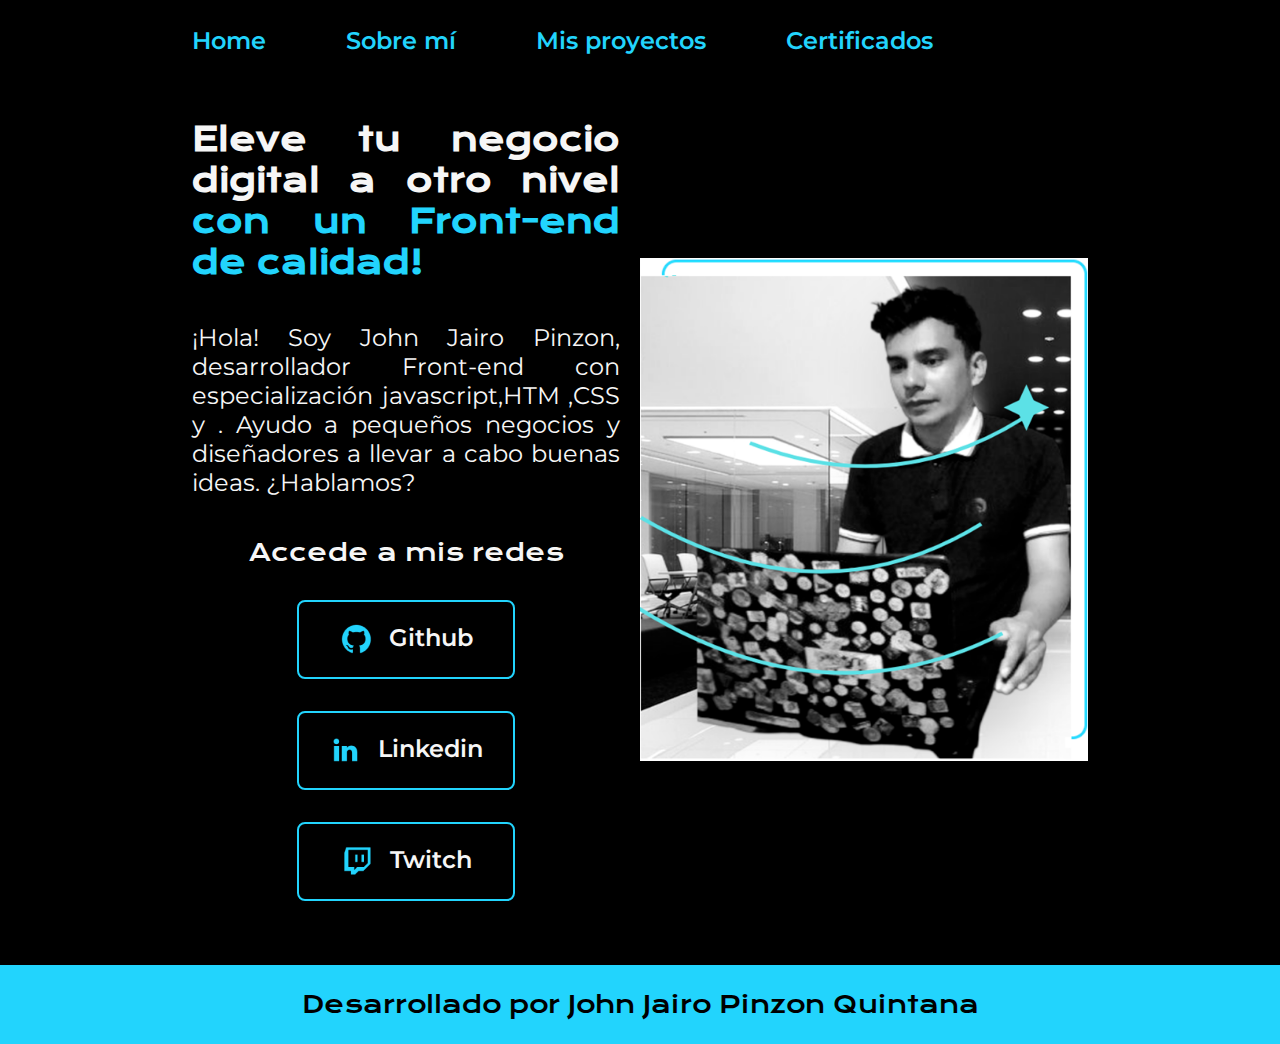
<file: index.html>
<!DOCTYPE html>
<html lang="es-mx">
<head>
    <meta charset="UTF-8"> 
    <meta http-equiv="X-UA-Compatible" content="IE=edge">
    <meta name="viewport" content="width=device-width, initial-scale=1.0">
    <title>Portafolio</title>
    <link rel="stylesheet" href="style.css">
    
    

</head>
<body>
    <header class="header">
        <nav class="header__menu">
            <a class="header__menu__link" href="index23.html">Home</a>
            <a class="header__menu__link" href="abaut.html">Sobre mí</a>
            <a class="header__menu__link" href="portafolio.html">Mis proyectos</a>
            <a class="header__menu__link" href="certificados.html">Certificados</a>
        </nav>
    </header>
    <main class="presentacion">
        <section class="presentacion__contenido">
            
            <h1 class="presentacion__contenido__titulo">
                Eleve tu negocio digital a otro nivel 
                <strong class="titulo-destaque">con un Front-end de calidad!
                </strong></h1>
                <p class="presentacion__contenido__texto">¡Hola! Soy John Jairo Pinzon, desarrollador Front-end con
                    especialización javascript,HTM ,CSS y . Ayudo a pequeños
                    negocios y diseñadores a llevar a cabo buenas ideas.
                    ¿Hablamos?

                </p>
                <div class="presentacion__enlaces">
                    <h2 class="presentacion__enlaces__subtitulo">Accede a mis redes</h2>
                    <a class="presentacion__enlaces__link" href="https://github.com/visualx-neura">
                        <img src="./assets/github.png">
                        Github
                    </a>
                    <a class="presentacion__enlaces__link" href="https://linkedin.com/in/">
                        <img src="./assets/linkedin.png">
                        Linkedin
                    </a>
                    <a class="presentacion__enlaces__link" href="https://twitch.tv/">
                        <img src="./assets/twitch.png">
                        Twitch
                    </a>
                </div>
            
                
               
        </section>
            <img class="presentacion__imagen" src="./assets/imagen.png" alt="Foto de Ana García desarrolando un proyecto">
    </main>
    <footer class="footer">
        <p>Desarrollado por John Jairo Pinzon Quintana</p>
    </footer>
</body>
</html>
</file>
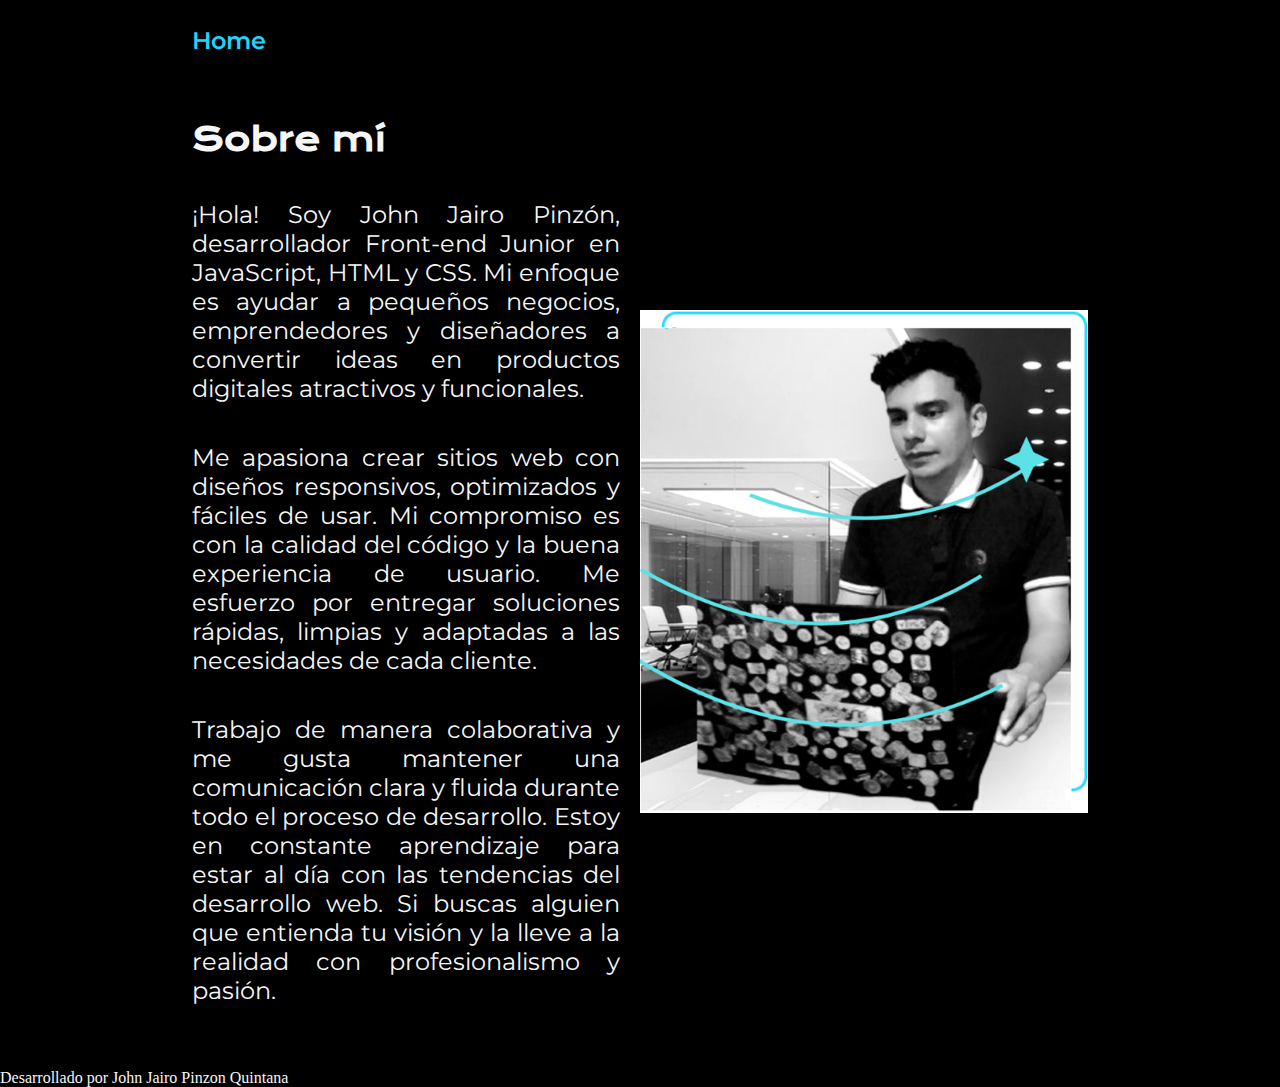
<file: abaut.html>
<!DOCTYPE html>
<html lang="es">
<head>
    <meta charset="UTF-8">
    <meta http-equiv="X-UA-Compatible" content="IE=edge">
    <!DOCTYPE html>
<html lang="es-mx">
<head>
    <meta charset="UTF-8">
    <meta name="viewport" content="width=device-width, initial-scale=1.0">
    <title>Portafolio</title>
    <link rel="stylesheet" href="style.css">

</head>
<body>
    <header class="header">
        <nav class="header__menu">
            <a class="header__menu__link" href="index.html">Home</a>  
        </nav>
    </header>
        <main class="presentacion">
        <section class="presentacion__contenido">
            <h1 class="presentacion__contenido__titulo">Sobre mí</h1>
               
                <p class="presentacion__contenido__texto">
                    ¡Hola! Soy John Jairo Pinzón, desarrollador Front-end Junior en JavaScript, HTML y CSS.
                     Mi enfoque es ayudar a pequeños negocios, emprendedores y diseñadores a convertir ideas en productos digitales atractivos y funcionales. 
                     <p class="presentacion__contenido__texto">
                     Me apasiona crear sitios web con diseños responsivos, optimizados y fáciles de usar.
                    Mi compromiso es con la calidad del código y la buena experiencia de usuario.
                     Me esfuerzo por entregar soluciones rápidas, limpias y adaptadas a las necesidades de cada cliente.
                     <p class="presentacion__contenido__texto">
                    Trabajo de manera colaborativa y me gusta mantener una comunicación clara y fluida durante todo el proceso de desarrollo.
                    Estoy en constante aprendizaje para estar al día con las tendencias del desarrollo web. Si buscas alguien que entienda tu visión y la lleve a la realidad con profesionalismo y pasión.
                </p>
               
        </section>
        <img class="presentacion__imagen"     src="./assets/imagen.png" alt="Foto de john jairo Pinzon desarrolando un proyecto">
    </main>
    <footer class="futer">
        <p>Desarrollado por John Jairo Pinzon Quintana</p>
    </footer> 
    
</body>
</html>
</file>
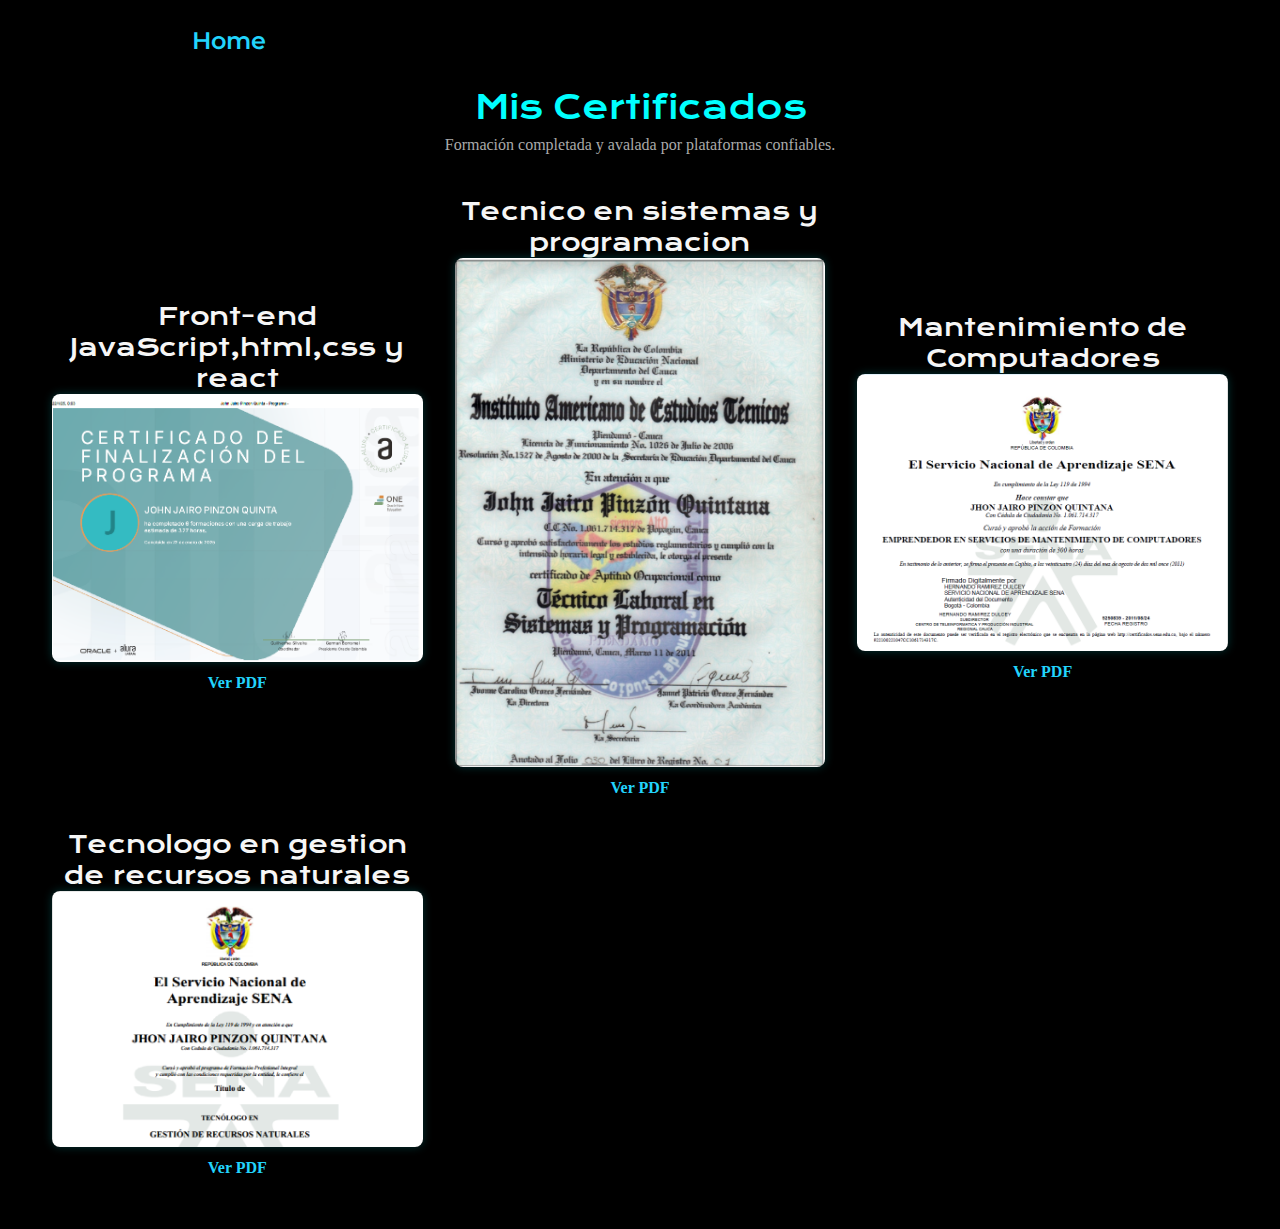
<file: certificados.html>
<!DOCTYPE html>
<html lang="es">
<head>
  <meta charset="UTF-8">
  <meta name="viewport" content="width=device-width, initial-scale=1.0">
  <title>Certificados | Mi Portafolio</title>
  <link rel="stylesheet" href="style.css">
</head>
<body>
  <header class="header">
    <nav class="header__menu">
    <a  class="header__menu__link" href="index.html">Home</a>
    
    </nav>
  </header>
  

  <main class="certificados">
    <h1 class="presentacion__enlaces__subtitulo">Mis Certificados</h1>
    <p>Formación completada y avalada por plataformas confiables.</p>
    <div class="certificados__imagenes">
      <figure>
        <h2 class="presentacion__enlaces__subtitulo">Front-end JavaScript,html,css y react</h2>
      <img class="img" src="./assets/certificado__alura.png" alt="Certificado Alura Latam">
      <a href="docs/certificado__alura.pdf" target="_blank">Ver PDF</a>
      </figure>
      
    <figure>
        <h2 class="presentacion__enlaces__subtitulo">Tecnico en sistemas y programacion</h2>
      <img class="img" src="./assets/certificado__tecnico.png" alt="Certificado tecnico">
      <a href="docs/certificado__tecnico.pdf" target="_blank">Ver PDF</a>
    </figure>

    <figure>
        <h2 class="presentacion__enlaces__subtitulo"> Mantenimiento de Computadores</h2> 
        <img class="img" src="./assets/matenimiento.png" alt="Certificado de Mantenimiento de Computadores">
        <a href="docs/mantenimiento.pdf" target="_blank">Ver PDF</a>
    </figure>
    <figure>
        <h2 class="presentacion__enlaces__subtitulo"> Tecnologo en gestion de recursos naturales</h2>
        <img class="img" src="./assets/tecnologo.png" alt="Certificado tecnologo">
        <a href="docs/tecnologo.pdf" target="_blank">Ver PDF</a>
      </figure>

    </div>

       
    <!-- Agrega más certificados aquí -->
  </main>
</body>
</html>
</file>
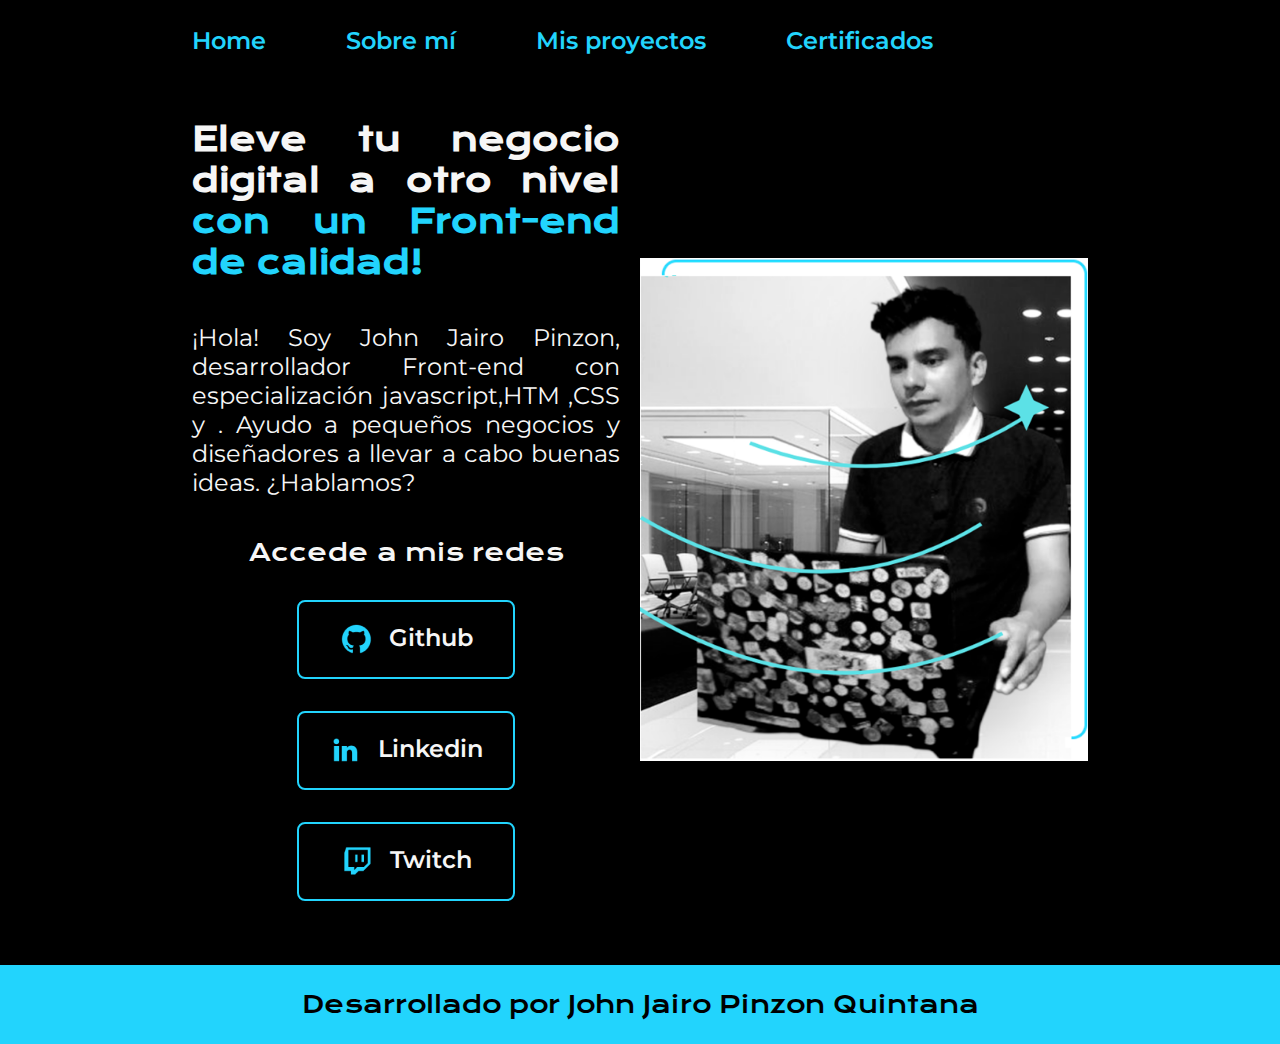
<file: index23.html>
<!DOCTYPE html>
<html lang="es-mx">
<head>
    <meta charset="UTF-8"> 
    <meta http-equiv="X-UA-Compatible" content="IE=edge">
    <meta name="viewport" content="width=device-width, initial-scale=1.0">
    <title>Portafolio</title>
    <link rel="stylesheet" href="style.css">
    
    

</head>
<body>
    <header class="header">
        <nav class="header__menu">
            <a class="header__menu__link" href="index23.html">Home</a>
            <a class="header__menu__link" href="abaut.html">Sobre mí</a>
            <a class="header__menu__link" href="portafolio.html">Mis proyectos</a>
            <a class="header__menu__link" href="certificados.html">Certificados</a>
        </nav>
    </header>
    <main class="presentacion">
        <section class="presentacion__contenido">
            
            <h1 class="presentacion__contenido__titulo">
                Eleve tu negocio digital a otro nivel 
                <strong class="titulo-destaque">con un Front-end de calidad!
                </strong></h1>
                <p class="presentacion__contenido__texto">¡Hola! Soy John Jairo Pinzon, desarrollador Front-end con
                    especialización javascript,HTM ,CSS y . Ayudo a pequeños
                    negocios y diseñadores a llevar a cabo buenas ideas.
                    ¿Hablamos?

                </p>
                <div class="presentacion__enlaces">
                    <h2 class="presentacion__enlaces__subtitulo">Accede a mis redes</h2>
                    <a class="presentacion__enlaces__link" href="https://github.com/visualx-neura">
                        <img src="./assets/github.png">
                        Github
                    </a>
                    <a class="presentacion__enlaces__link" href="https://linkedin.com/in/">
                        <img src="./assets/linkedin.png">
                        Linkedin
                    </a>
                    <a class="presentacion__enlaces__link" href="https://twitch.tv/">
                        <img src="./assets/twitch.png">
                        Twitch
                    </a>
                </div>
            
                
               
        </section>
            <img class="presentacion__imagen" src="./assets/imagen.png" alt="Foto de Ana García desarrolando un proyecto">
    </main>
    <footer class="footer">
        <p>Desarrollado por John Jairo Pinzon Quintana</p>
    </footer>
</body>
</html>
</file>
<file: style.css>
@import url('https://fonts.googleapis.com/css2?family=Krona+One&family=Montserrat:wght@400;600&display=swap');


:root {
    --color-primaria: #000000;
    --color-secundaria: #F6F6F6;
    --color-terciaria: #22D4FD;
    --color-hover: #272727;

    --fuente-krona: 'Krona One', sans-serif;
    --fuente-montserrat: 'Montserrat', sans-serif;
}

*  {
    
    padding: 0;
    margin:0;
}

body{
    box-sizing: border-box;
    background-color: var(--color-primaria);
    color: var(--color-secundaria);
}

.header{
    padding: 2% 0% 0% 15%;
}

.header__menu{
    display: flex;
    gap: 80px;
}
.header__menu__link{
    font-family: var(--fuente-montserrat);
    font-size: 1.5rem;
    font-weight: 600;
    color: var(--color-terciaria);
    text-decoration: none;

}

.presentacion {
    padding: 5% 15%;
    display: flex;
    align-items: center;
    justify-content: space-between;
    gap: 20px;
}

.presentacion__contenido{
    width: 50%;
    display: flex;
    flex-direction: column;
    gap: 40px;
    
    
}


.presentacion__contenido__titulo{
    font-size: 2rem;
    font-family: var(--fuente-krona);
    text-align: justify;
}

.titulo-destaque {
    color: var(--color-terciaria); ;
}

.presentacion__contenido__texto{
    font-size: 1.5rem;
    font-family: var(--fuente-montserrat);
    text-align: justify;
}

.presentacion__enlaces{
    display: flex;
    flex-direction: column;
    justify-content: space-between;
    align-items: center;
    gap: 32px;
}

.presentacion__enlaces__subtitulo{
    font-family: var(--fuente-krona);
    font-weight: 400;
    font-size: 1.5rem;
}
.presentacion__enlaces__link{
      display: flex;
      justify-content: center;
      gap: 16px;
      border: 2px solid var(--color-terciaria);
      width: 50%;
      text-align: center;
      border-radius: 8px;
      font-size: 1.5rem;
      font-weight: 600;
      padding: 21.5px 0;
      text-decoration: none;
      color: var(--color-secundaria);
      font-family: var(--fuente-montserrat);
}

.presentacion__enlaces__link:hover{
    background-color: var(--color-hover);
}
.presentacion__enlaces__link__icono{
    width: 70px;        
}
.presentacion__enlaces__link__icono__alura{
    width: 85px;
}
.presentacion__enlaces__link__icono__pomodoro{
    width: 70px;
    
}

.presentacion__imagen{
    width: 50%;
}

.certificados {
    padding: 2rem;
    text-align: center;
  }
  
  .certificados h1 {
    font-size: 2rem;
    margin-bottom: 0.5rem;
    color: #00ffff;
  }
  
  .certificados p {
    font-size: 1rem;
    margin-bottom: 2rem;
    color: #aaa;
  }
  
  .certificados__imagenes {
    display: grid;
    grid-template-columns: repeat(3, 1fr);
    gap: 2rem;
    align-items: center;
    justify-items: center;
    margin: 10px;
    padding: 10px;
  }
  
  .certificados__imagenes .img {
    max-width: 100%;
    height: auto;
    border-radius: 8px;
    box-shadow: 0 0 10px rgba(0, 255, 255, 0.2);
  }
  
  .certificados__imagenes a {
    display: inline-block;
    margin-top: 0.5rem;
    color: var(--color-terciaria);
    text-decoration: none;
    font-weight: bold;
    transition: color 0.3s ease;
  }
  
  .certificados__imagenes a:hover {
    color: #fff;
  }

.footer{
    color:var(--color-primaria);
    background-color: var(--color-terciaria);
    padding: 24px;
    text-align: center;
    font-family: var(--fuente-krona);
    font-size: 1.5rem;
    font-weight: 400;
}


@media (max-width: 1200px) {
    
    .header{
         padding: 10%;  
    }
    .header__menu{
        justify-content: center;
    }
    .presentacion{
        flex-direction: column-reverse;
        padding: 5%;
    }
    .presentacion__contenido{
        width: auto;

    }
}
</file>
